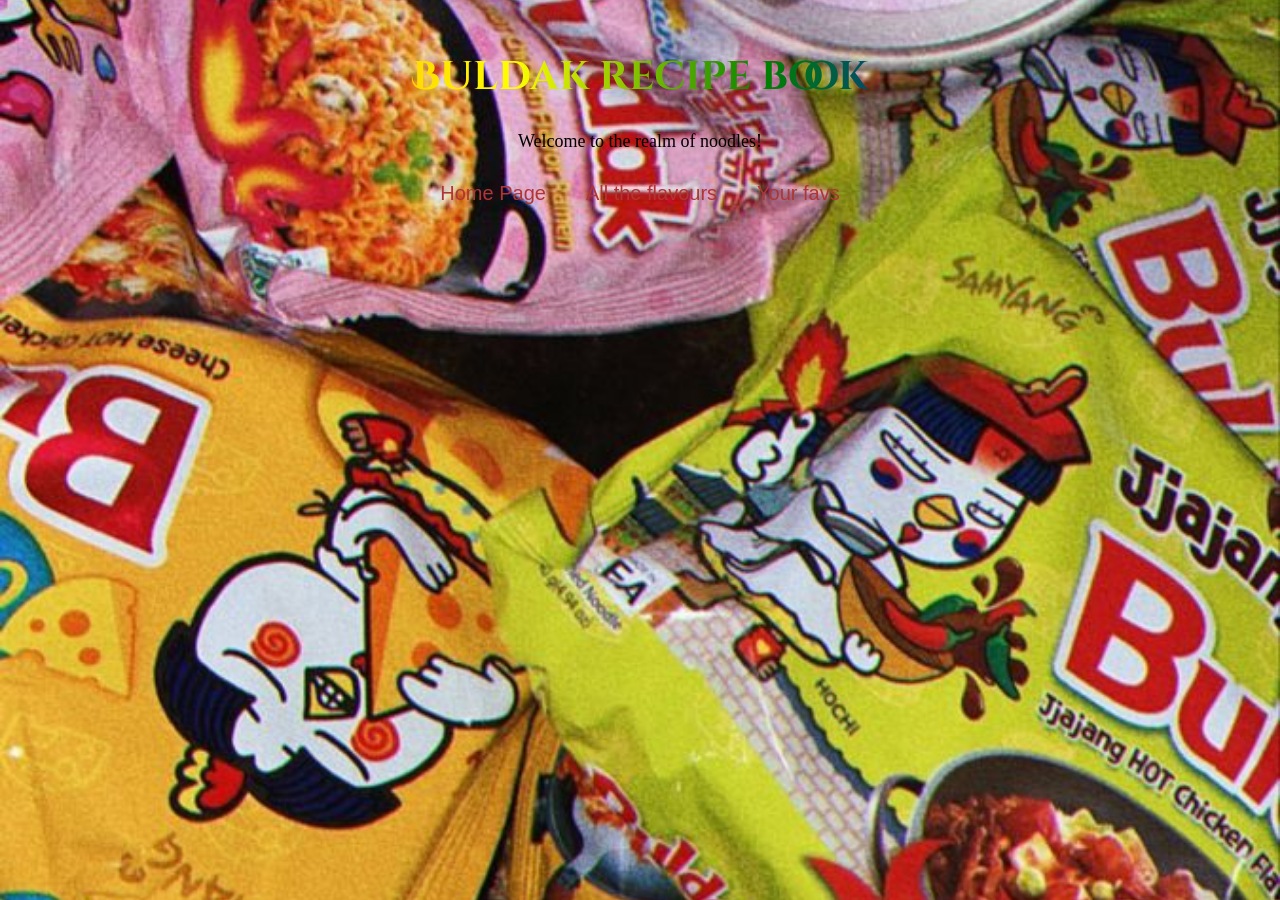
<file: index.html>
<!DOCTYPE html>
<html lang="fr">
<head>
    <meta charset="UTF-8">
    <meta name="viewport" content="width=device-width, initial-scale=1.0">
    <title>Mon catalogue Buldak</title>
<link rel="stylesheet" href="style.css">
<link rel="preconnect" href="https://fonts.googleapis.com">
<link rel="preconnect" href="https://fonts.gstatic.com" crossorigin>
<link href="https://fonts.googleapis.com/css2?family=Cinzel+Decorative:wght@400;700;900&display=swap" rel="stylesheet">
</head>
<body>

    <h1>Buldak recipe book</h1>

    <p class="p1">Welcome to the realm of noodles!</p>

    <nav>
        <a href="#accueil">Home Page</a>
        <a href="flavours.html">All the flavours</a>
        <a href="#favoris">Your favs</a>
    </nav>

</body>
</html>
</file>
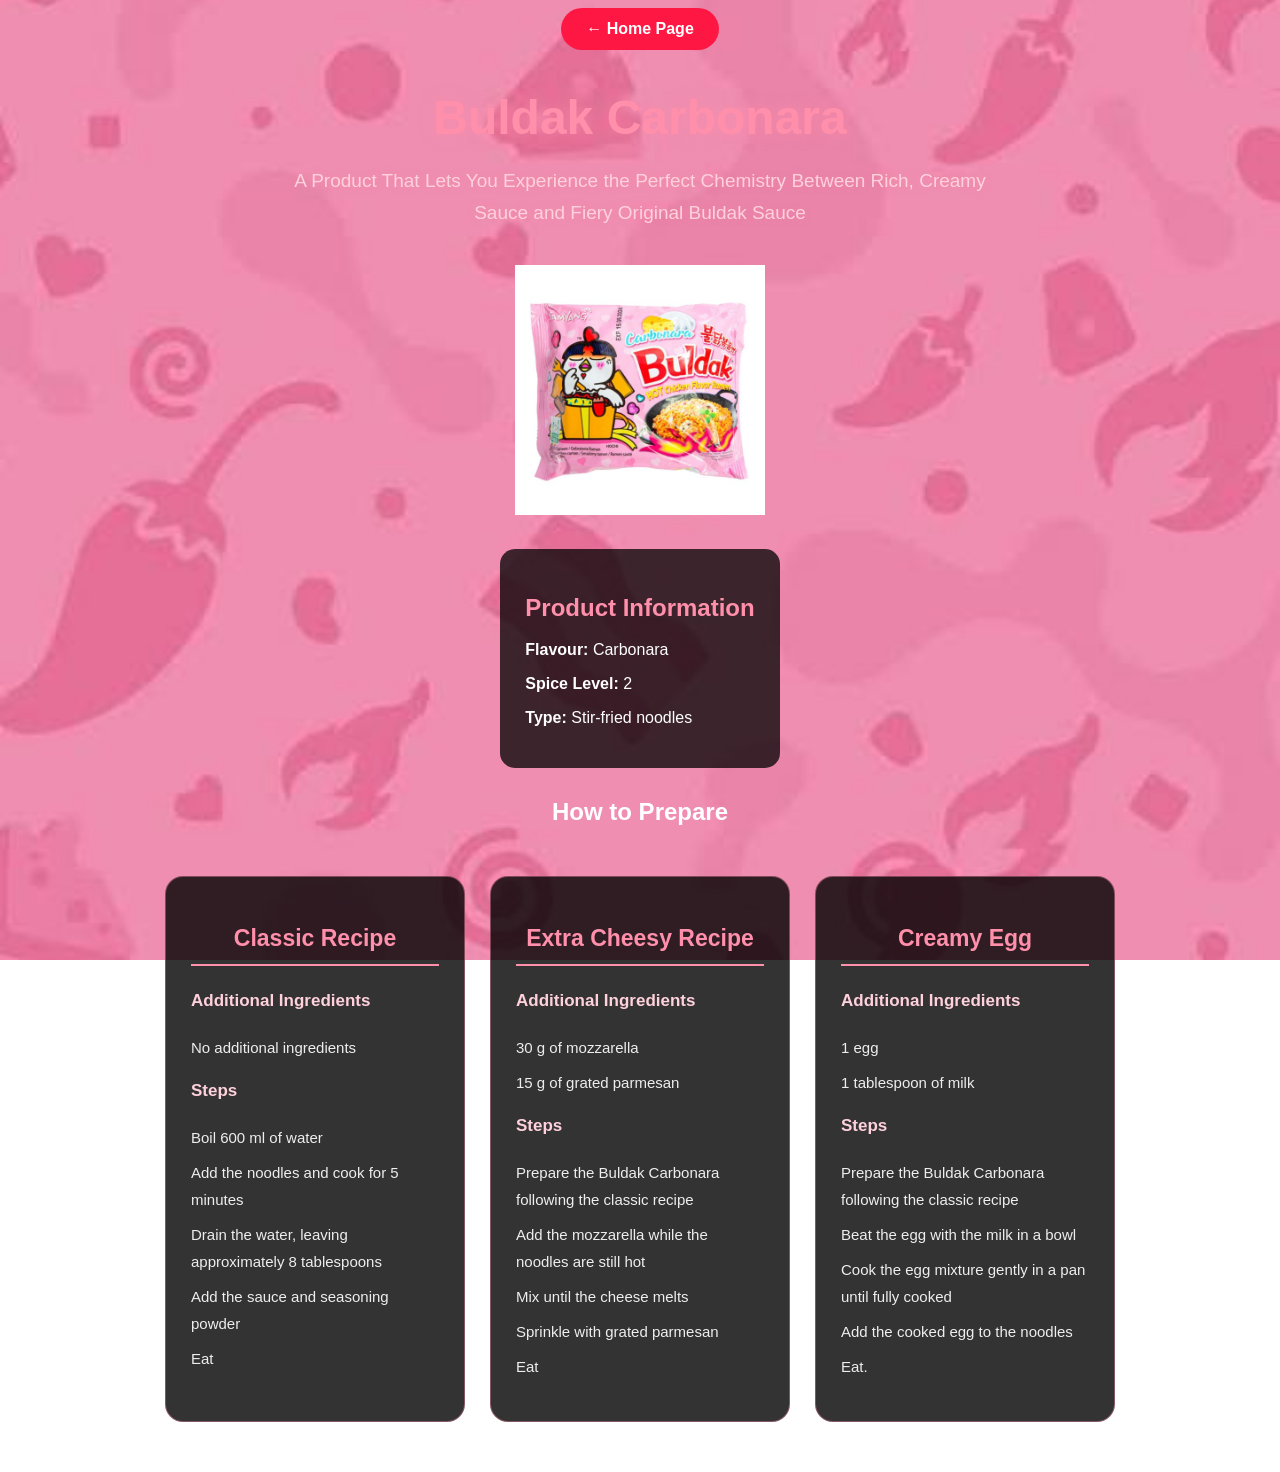
<file: carbonara.html>
<!DOCTYPE html>
<html lang="fr">

<head>
    <meta charset="UTF-8">
    <meta name="viewport" content="width=device-width, initial-scale=1.0">
    <title>Buldak Carbonara</title>
    <link rel="stylesheet" href="carbonara.css">
</head>

<body>
    <a href="index.html" class="home-button">
    ← Home Page
</a>

    <h1>Buldak Carbonara</h1>

<p class="intro">
    A Product That Lets You Experience the Perfect Chemistry Between Rich, Creamy Sauce and Fiery Original Buldak Sauce
</p>

<img src="images/buldak carbonara.jpg" alt="Buldak Carbonara" class="product-image" width="180">


<section class="product-info">

    <h2>Product Information</h2>

    <p><strong>Flavour:</strong> Carbonara</p>
    <p><strong>Spice Level:</strong> 2</p>
    <p><strong>Type:</strong> Stir-fried noodles</p>

</section>
<h2>How to Prepare</h2>

<section class="recipes">


    <div class="recipe">
        <h3>Classic Recipe</h3>

        <h4>Additional Ingredients</h4>
        <ul>
            <li>No additional ingredients</li>
        </ul>

        <h4>Steps</h4>
        <ul>
            <li>Boil 600 ml of water</li>
            <li>Add the noodles and cook for 5 minutes</li>
            <li>Drain the water, leaving approximately 8 tablespoons</li>
            <li>Add the sauce and seasoning powder</li>
            <li>Eat</li>
        </ul>
    </div>

<div class="recipe">

    <h3>Extra Cheesy Recipe</h3>

    <h4>Additional Ingredients</h4>
    <ul>
        <li>30 g of mozzarella</li>
        <li>15 g of grated parmesan</li>
    </ul>

    <h4>Steps</h4>
    <ul>
        <li>Prepare the Buldak Carbonara following the classic recipe</li>
        <li>Add the mozzarella while the noodles are still hot</li>
        <li>Mix until the cheese melts</li>
        <li>Sprinkle with grated parmesan</li>
        <li>Eat</li>
    </ul>

</div>

<div class="recipe">

    <h3>Creamy Egg</h3>

    <h4>Additional Ingredients</h4>
    <ul>
        <li>1 egg</li>
        <li>1 tablespoon of milk</li>

    </ul>

    <h4>Steps</h4>
    <ul>
        <li>Prepare the Buldak Carbonara following the classic recipe</li>
        <li>Beat the egg with the milk in a bowl</li>
        <li>Cook the egg mixture gently in a pan until fully cooked</li>
        <li>Add the cooked egg to the noodles</li>
        <li>Eat.</li>
    </ul>

</div>



</section>




</body>

</html>
</file>
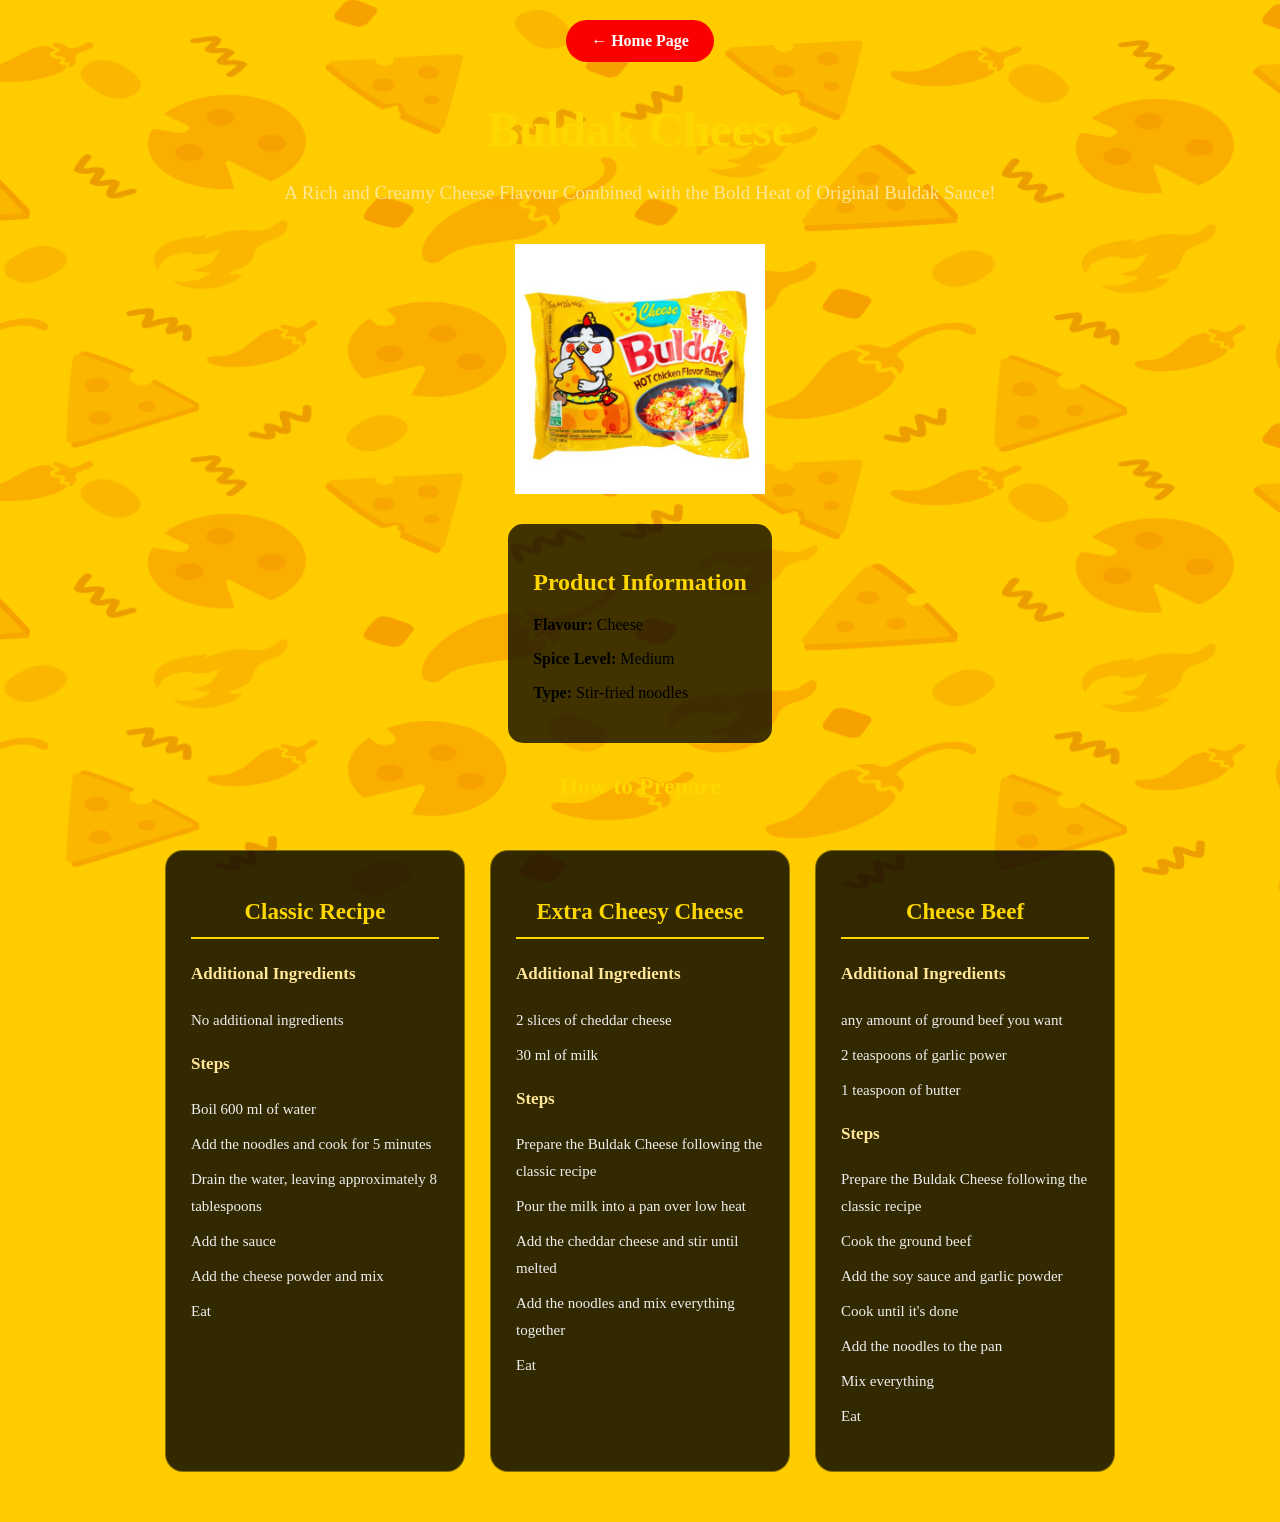
<file: cheese.html>
<!DOCTYPE html>
<html lang="fr">

<head>
    <meta charset="UTF-8">
    <meta name="viewport" content="width=device-width, initial-scale=1.0">
    <title>Buldak Cheese</title>
    <link rel="stylesheet" href="cheese.css">
</head>

<body>

    <a href="index.html" class="home-button">
        ← Home Page
    </a>

    <h1>Buldak Cheese</h1>

    <p class="intro">
        A Rich and Creamy Cheese Flavour Combined with the Bold Heat of Original Buldak Sauce!
    </p>

    <img src="images/buldak cheese.jpg" alt="Buldak Cheese" class="product-image">

    <section class="product-info">

        <h2>Product Information</h2>

        <p><strong>Flavour:</strong> Cheese</p>
        <p><strong>Spice Level:</strong> Medium</p>
        <p><strong>Type:</strong> Stir-fried noodles</p>

    </section>

    <h2>How to Prepare</h2>

    <section class="recipes">

        <div class="recipe">
            <h3>Classic Recipe</h3>

            <h4>Additional Ingredients</h4>
            <ul>
                <li>No additional ingredients</li>
            </ul>

            <h4>Steps</h4>
            <ul>
                <li>Boil 600 ml of water</li>
                <li>Add the noodles and cook for 5 minutes</li>
                <li>Drain the water, leaving approximately 8 tablespoons</li>
                <li>Add the sauce</li>
                <li>Add the cheese powder and mix</li>
                <li>Eat</li>
            </ul>
        </div>

        <div class="recipe">
            <h3>Extra Cheesy Cheese</h3>

            <h4>Additional Ingredients</h4>
            <ul>
                <li>2 slices of cheddar cheese</li>
                <li>30 ml of milk</li>
            </ul>

            <h4>Steps</h4>
            <ul>
                <li>Prepare the Buldak Cheese following the classic recipe</li>
                <li>Pour the milk into a pan over low heat</li>
                <li>Add the cheddar cheese and stir until melted</li>
                <li>Add the noodles and mix everything together</li>
                <li>Eat</li>
            </ul>
        </div>

        <div class="recipe">
            <h3>Cheese Beef</h3>

            <h4>Additional Ingredients</h4>
            <ul>
                <li>any amount of ground beef you want</li>
                <li>2 teaspoons of garlic power</li>
                <li>1 teaspoon of butter</li>
            </ul>

            <h4>Steps</h4>
            <ul>
                <li>Prepare the Buldak Cheese following the classic recipe</li>
                <li>Cook the ground beef</li>
                <li>Add the soy sauce and garlic powder</li>
                <li>Cook until it's done</li>
                <li>Add the noodles to the pan</li>
                <li>Mix everything</li>
                <li>Eat</li>
            </ul>
        </div>

    </section>

</body>
</html>
</file>
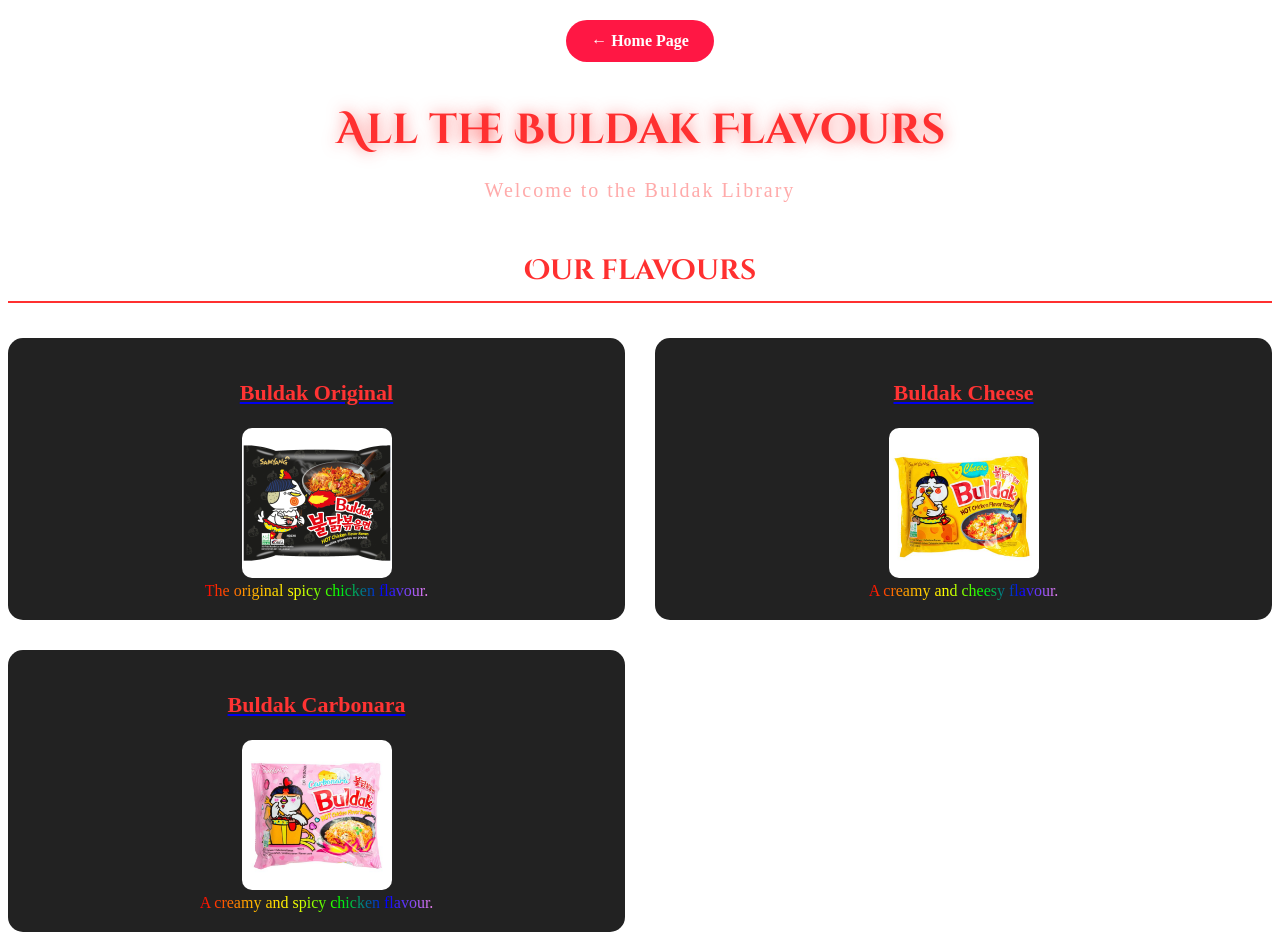
<file: flavours.html>
<!DOCTYPE html>
<html lang="fr">
<head>
    <meta charset="UTF-8">
    <title>Buldak flavours</title>
    <link rel="stylesheet" href="flavours.css">
    <link href="https://fonts.googleapis.com/css2?family=Cinzel+Decorative:wght@400;700;900&display=swap" rel="stylesheet">
</head>
<body>
    <a href="index.html" class="home-button">
    ← Home Page
</a>
<h1>All the Buldak Flavours</h1>

<p class="subtitle">Welcome to the Buldak Library</p>
<section>
    <h2>Our flavours</h2>
    <div class="flavour-grid">
    <div>
    <a href="original.html">
    <h3>Buldak Original</h3>
</a>
<img src="images/buldak original.jpg" alt="Buldak Original" width="150">
    <p>The original spicy chicken flavour.</p>
</div>
<div>
    <a href="cheese.html">
        <h3>Buldak Cheese</h3>
    </a>
    <img src="images/buldak cheese.jpg" alt="Buldak cheese" width="150">
    <p>A creamy and cheesy flavour.</p>
</div>
<div>
    <a href="carbonara.html">
        <h3>Buldak Carbonara</h3>
    </a>
    <img src="images/buldak carbonara.jpg" alt="Buldak carbonara" width="150">
    <p>A creamy and spicy chicken flavour.</p>
</div>
</div>
</section>
</body>
</html>
</file>
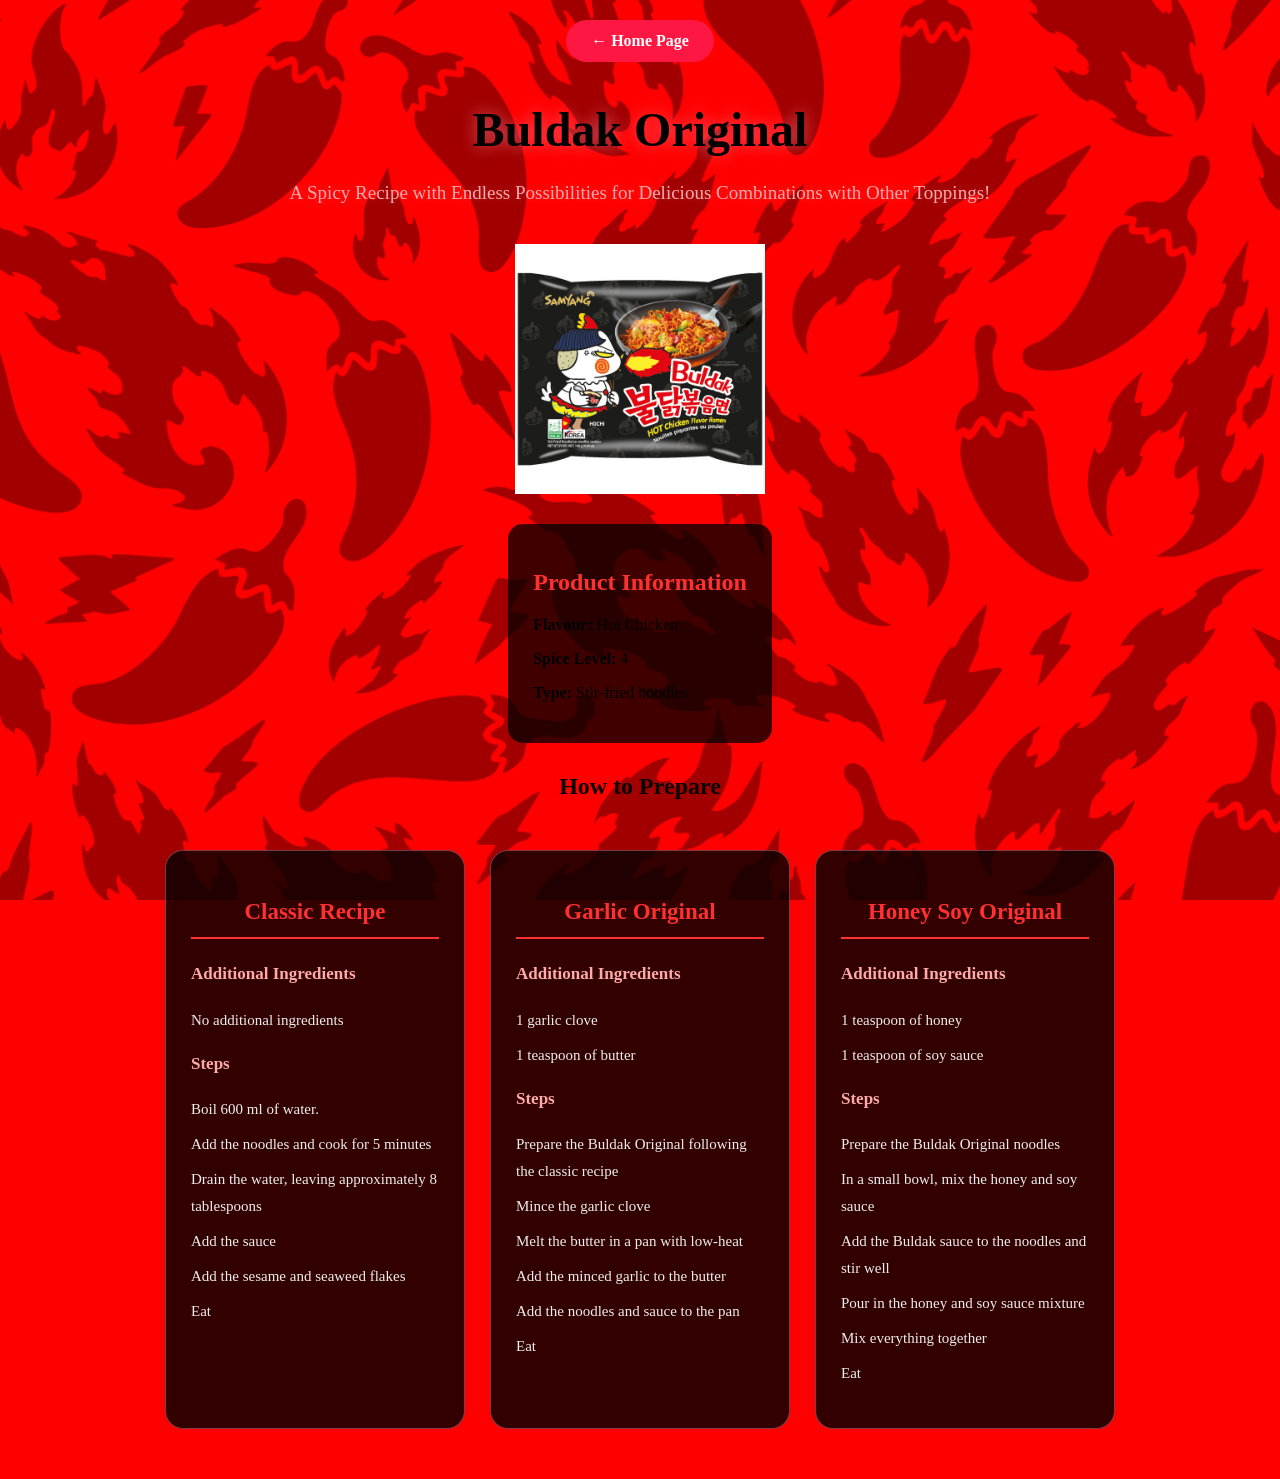
<file: original.html>
<!DOCTYPE html>
<html lang="fr">

<head>
    <meta charset="UTF-8">
    <meta name="viewport" content="width=device-width, initial-scale=1.0">
    <title>Buldak Carbonara</title>
    <link rel="stylesheet" href="original.css">
</head>

<body>
    <a href="index.html" class="home-button">
    ← Home Page
</a>

    <h1>Buldak Original</h1>

<p class="intro">
    A Spicy Recipe with Endless Possibilities for Delicious Combinations with Other Toppings!
</p>

<img src="images/buldak original.jpg" alt="Buldak Original" class="product-image" width="180">


<section class="product-info">

    <h2>Product Information</h2>

    <p><strong>Flavour:</strong> Hot Chicken</p>
    <p><strong>Spice Level:</strong> 4</p>
    <p><strong>Type:</strong> Stir-fried noodles</p>

</section>
<h2>How to Prepare</h2>

<section class="recipes">


    <div class="recipe">
        <h3>Classic Recipe</h3>

        <h4>Additional Ingredients</h4>
        <ul>
            <li>No additional ingredients</li>
        </ul>

        <h4>Steps</h4>
        <ul>
            <li>Boil 600 ml of water.</li>
            <li>Add the noodles and cook for 5 minutes</li>
            <li>Drain the water, leaving approximately 8 tablespoons</li>
            <li>Add the sauce</li>
            <li>Add the sesame and seaweed flakes</li>
            <li>Eat</li>
        </ul>
    </div>

<div class="recipe">

    <h3>Garlic Original</h3>

    <h4>Additional Ingredients</h4>
<ul>
    <li>1 garlic clove</li>
    <li>1 teaspoon of butter</li>
</ul>

    <h4>Steps</h4>
    <ul>
        <li>Prepare the Buldak Original following the classic recipe</li>
        <li>Mince the garlic clove</li>
        <li>Melt the butter in a pan with low-heat</li>
        <li>Add the minced garlic to the butter</li>
        <li>Add the noodles and sauce to the pan</li>
        <li>Eat</li>
    </ul>

</div>

<div class="recipe">

    <h3>Honey Soy Original</h3>

    <h4>Additional Ingredients</h4>
    <ul>
       <li>1 teaspoon of honey</li>
       <li>1 teaspoon of soy sauce</li>

    </ul>

    <h4>Steps</h4>
    <ul>
        <li>Prepare the Buldak Original noodles</li>
        <li>In a small bowl, mix the honey and soy sauce</li>
        <li>Add the Buldak sauce to the noodles and stir well</li>
        <li>Pour in the honey and soy sauce mixture</li>
        <li>Mix everything together</li>
        <li>Eat</li>
    </ul>

</div>



</section>




</body>

</html>
</file>
<file: style.css>
body {
    background-image: url("images/buldak\ wallpaper.jpg");
    background-size: cover;
    background-position: center;
    background-repeat: no-repeat;
    background-attachment: fixed;
}

h1 {
    font-family: "Cinzel Decorative", serif;
    text-align: center;
    font-size: 40px;
    margin-top: 50px;

    background: linear-gradient(90deg, red, orange, yellow, green, blue, purple);
    -webkit-background-clip: text;
    background-clip: text;
    color: transparent;
}
nav {
    display: flex;
    justify-content: center;
    gap: 40px;
    margin-top: 30px;
}

nav a {
    color: rgb(176, 54, 54);
    text-decoration: none;
    font-family: Arial, sans-serif;
    font-size: 20px;
}
nav a {
    transition: color 0.3s ease;
}

nav a:hover {
    color: #ff3333;
}
.p1 { 
    text-align: center;
    font-size: large;
}
img {
    max-width: 100%;
    height: auto;
}
@media (max-width: 600px) {
    h1 {
        font-size: 28px;
    }
}
@media (max-width: 600px) {
    nav {
        display: flex;
        flex-direction: column;
        align-items: center;
        gap: 15px;
    }
}
</file>
<file: carbonara.css>
body {
    background-image: url("images/wallpaper\ carbonara.jpg");
background-size: cover;
background-position: center;
background-repeat: no-repeat;
background-attachment: fixed;
    color: white;
    font-family: Arial, sans-serif;
    text-align: center;
}

h1 {
    color: #ff8fab;
    font-size: 48px;
    text-align: center;
    text-shadow: 0 0 15px rgba(255, 143, 171, 0.6);
    margin-top: 40px;
    margin-bottom: 20px;
}

.intro {
    color: #ffd1dc;
    font-size: 19px;
    max-width: 750px;
    margin: 20px auto 35px;
    line-height: 1.7;
    text-align: center;
    text-shadow: 0 0 8px rgba(255, 143, 171, 0.3);
}

.product-image {
    width: 250px;
    height: auto;
}
.home-button {
    display: inline-block;
    padding: 12px 25px;
    background-color: #ff1744;
    color: white;
    text-decoration: none;
    border-radius: 25px;
    font-weight: bold;
    transition: 0.3s;
}

.home-button:hover {
    background-color: #9c0033;
    transform: scale(1.05);
}

.product-info {
    background-color: rgba(0, 0, 0, 0.75);
    width: fit-content;
    max-width: 80%;
    margin: 30px auto;
    padding: 25px;
    border-radius: 15px;
    text-align: left;
}

.product-info h2 {
    color: #ff8fab;
    text-align: center;
}
.recipe ul {
    list-style: none;
    padding-left: 0;
}

.recipe {
    background-color: rgba(0, 0, 0, 0.8);
    width: 300px;
    padding: 25px;
    border-radius: 18px;
    text-align: left;
    box-sizing: border-box;
    border: 1px solid rgba(255, 143, 171, 0.4);
}

@media (max-width: 700px) {
    .recipes {
        grid-template-columns: 1fr;
    }
}
.recipes {
    display: flex;
    justify-content: center;
    align-items: stretch;
    gap: 25px;
    flex-wrap: wrap;
    max-width: 1200px;
    margin: 30px auto;
    padding: 20px;
}
.recipe h3 {
    color: #ff8fab;
    font-size: 23px;
    text-align: center;
    margin-bottom: 25px;
    border-bottom: 2px solid #ff8fab;
    padding-bottom: 12px;
}

.recipe h4 {
    color: #ffd1dc;
    font-size: 17px;
    margin-top: 20px;
}
.recipe ul {
    list-style: none;
    padding-left: 0;
}

.recipe li {
    color: #eeeeee;
    font-size: 15px;
    line-height: 1.8;
    margin-bottom: 8px;
}
.recipe {
    transition: transform 0.3s ease, box-shadow 0.3s ease;
}

.recipe:hover {
    transform: translateY(-8px);
    box-shadow: 0 0 20px rgba(255, 143, 171, 0.4);
}
</file>
<file: cheese.css>
body {
    background-color: #ffcc00;
    background-image: url("images/wallpaper cheese.png");
    background-size: cover;
    background-position: center;
    background-repeat: repeat;
    background-attachment: fixed;
    background-blend-mode: multiply;
}

h1 {
    color: #ffd700;
    font-size: 48px;
    text-align: center;
    text-shadow: 0 0 15px rgba(255, 215, 0, 0.6);
    margin-top: 40px;
    margin-bottom: 20px;
}

.intro {
    color: #ffe699;
    font-size: 19px;
    max-width: 750px;
    margin: 20px auto 35px;
    line-height: 1.7;
    text-align: center;
    text-shadow: 0 0 8px rgba(255, 215, 0, 0.3);
}

.product-image {
    width: 250px;
    height: auto;
    display: block;
    margin: 20px auto;
}

.home-button {
    display: table;
    margin: 20px auto;
    padding: 12px 25px;
    background-color: #fc0000;
    color: white;
    text-decoration: none;
    border-radius: 25px;
    font-weight: bold;
    transition: 0.3s;
}

.home-button:hover {
    background-color: #ff0000;
    transform: scale(1.05);
}

.product-info {
    background-color: rgba(0, 0, 0, 0.75);
    width: fit-content;
    max-width: 80%;
    margin: 30px auto;
    padding: 25px;
    border-radius: 15px;
    text-align: left;
}

.product-info h2 {
    color: #ffd700;
    text-align: center;
}

body > h2 {
    text-align: center;
    color: #ffd700;
}

.recipe ul {
    list-style: none;
    padding-left: 0;
}

.recipe {
    background-color: rgba(0, 0, 0, 0.8);
    width: 300px;
    padding: 25px;
    border-radius: 18px;
    text-align: left;
    box-sizing: border-box;
    border: 1px solid rgba(255, 215, 0, 0.4);
    transition: transform 0.3s ease, box-shadow 0.3s ease;
}

.recipes {
    display: flex;
    justify-content: center;
    align-items: stretch;
    gap: 25px;
    flex-wrap: wrap;
    max-width: 1200px;
    margin: 30px auto;
    padding: 20px;
}

.recipe h3 {
    color: #ffd700;
    font-size: 23px;
    text-align: center;
    margin-bottom: 25px;
    border-bottom: 2px solid #ffd700;
    padding-bottom: 12px;
}

.recipe h4 {
    color: #ffe699;
    font-size: 17px;
    margin-top: 20px;
}

.recipe li {
    color: #eeeeee;
    font-size: 15px;
    line-height: 1.8;
    margin-bottom: 8px;
}

.recipe:hover {
    transform: translateY(-8px);
    box-shadow: 0 0 20px rgba(255, 215, 0, 0.4);
}

@media (max-width: 700px) {
    .recipes {
        flex-direction: column;
        align-items: center;
    }
}
</file>
<file: flavours.css>
.flavour-grid {
    display: grid;
    grid-template-columns: repeat(2, 1fr);
    gap: 30px;
}
.flavour-grid div {
    background-color: #222222;
    padding: 20px;
    border-radius: 15px;
}
.flavour-grid div {
    text-align: center;
}
.flavour-grid img {
    border-radius: 10px;
}
.flavour-grid h3 {
    color: #ff3333;
    font-size: 22px;
}
.flavour-grid p {
    display: block;
    width: fit-content;
    margin: 0 auto;
    text-align: center;

    background: linear-gradient(
        to right,
        red,
        orange,
        yellow,
        lime,
        blue,
        violet
    );

    -webkit-background-clip: text;
    background-clip: text;
    -webkit-text-fill-color: transparent;
}
.home-button {
    display: table;
    margin: 20px auto;
    padding: 12px 25px;
    background-color: #ff1744;
    color: white;
    text-decoration: none;
    border-radius: 25px;
    font-weight: bold;
    transition: 0.3s;
}

.home-button:hover {
    background-color: #9c0033;
    transform: scale(1.05);
}
h1 {
    font-family: "Cinzel Decorative", serif;
    font-size: 42px;
    text-align: center;
    color: #ff3030;
    text-shadow: 0 0 15px rgba(255, 48, 48, 0.6);
    margin-top: 40px;
    margin-bottom: 15px;
}

.subtitle {
    text-align: center;
    color: #ffaaaa;
    font-size: 20px;
    letter-spacing: 2px;
    margin-bottom: 50px;
}

section h2 {
    color: #ff3030;
    font-family: "Cinzel Decorative", serif;
    font-size: 28px;
    text-align: center;
    margin-bottom: 35px;
    border-bottom: 2px solid #ff3030;
    padding-bottom: 12px;
}
</file>
<file: original.css>
body {
    background-color: #ff0000;
    background-image: url("images/wallpaper original.png");
    background-size: cover;
    background-position: center;
    background-repeat: repeat;
    background-attachment: fixed;
    background-blend-mode: multiply;
}

h1 {
    color: #000000;
    font-size: 48px;
    text-align: center;
    text-shadow: 0 0 15px rgba(255, 143, 171, 0.6);
    margin-top: 40px;
    margin-bottom: 20px;
}

.intro {
    color: #ffaaaa;
    font-size: 19px;
    max-width: 750px;
    margin: 20px auto 35px;
    line-height: 1.7;
    text-align: center;
    text-shadow: 0 0 8px rgba(255, 143, 171, 0.3);
}

.product-image {
    width: 250px;
    height: auto;
}
.home-button {
    display: inline-block;
    padding: 12px 25px;
    background-color: #ff1744;
    color: white;
    text-decoration: none;
    border-radius: 25px;
    font-weight: bold;
    transition: 0.3s;
}

.home-button:hover {
    background-color: #9c0033;
    transform: scale(1.05);
}

.product-info {
    background-color: rgba(0, 0, 0, 0.75);
    width: fit-content;
    max-width: 80%;
    margin: 30px auto;
    padding: 25px;
    border-radius: 15px;
    text-align: left;
}

.product-info h2 {
    color: #ff3030;
    text-align: center;
}
.recipe ul {
    list-style: none;
    padding-left: 0;
}

.recipe {
    background-color: rgba(0, 0, 0, 0.8);
    width: 300px;
    padding: 25px;
    border-radius: 18px;
    text-align: left;
    box-sizing: border-box;
    border: 1px solid rgba(255, 143, 171, 0.4);
}

@media (max-width: 700px) {
    .recipes {
        grid-template-columns: 1fr;
    }
}
.recipes {
    display: flex;
    justify-content: center;
    align-items: stretch;
    gap: 25px;
    flex-wrap: wrap;
    max-width: 1200px;
    margin: 30px auto;
    padding: 20px;
}
.recipe h3 {
    color: #ff3030;
    font-size: 23px;
    text-align: center;
    margin-bottom: 25px;
    border-bottom: 2px solid #ff3030;
    padding-bottom: 12px;
}

.recipe h4 {
    color: #ffaaaa;
    font-size: 17px;
    margin-top: 20px;
}
.recipe ul {
    list-style: none;
    padding-left: 0;
}

.recipe li {
    color: #eeeeee;
    font-size: 15px;
    line-height: 1.8;
    margin-bottom: 8px;
}
.recipe {
    transition: transform 0.3s ease, box-shadow 0.3s ease;
}

.recipe:hover {
    transform: translateY(-8px);
    box-shadow: 0 0 20px rgba(255, 143, 171, 0.4);
}
.product-image {
    width: 250px;
    height: auto;
    display: block;
    margin: 20px auto;
}
.home-button {
    display: table;
    margin: 20px auto;
}
body > h2 {
    text-align: center;
    color: #090000;
}
</file>
